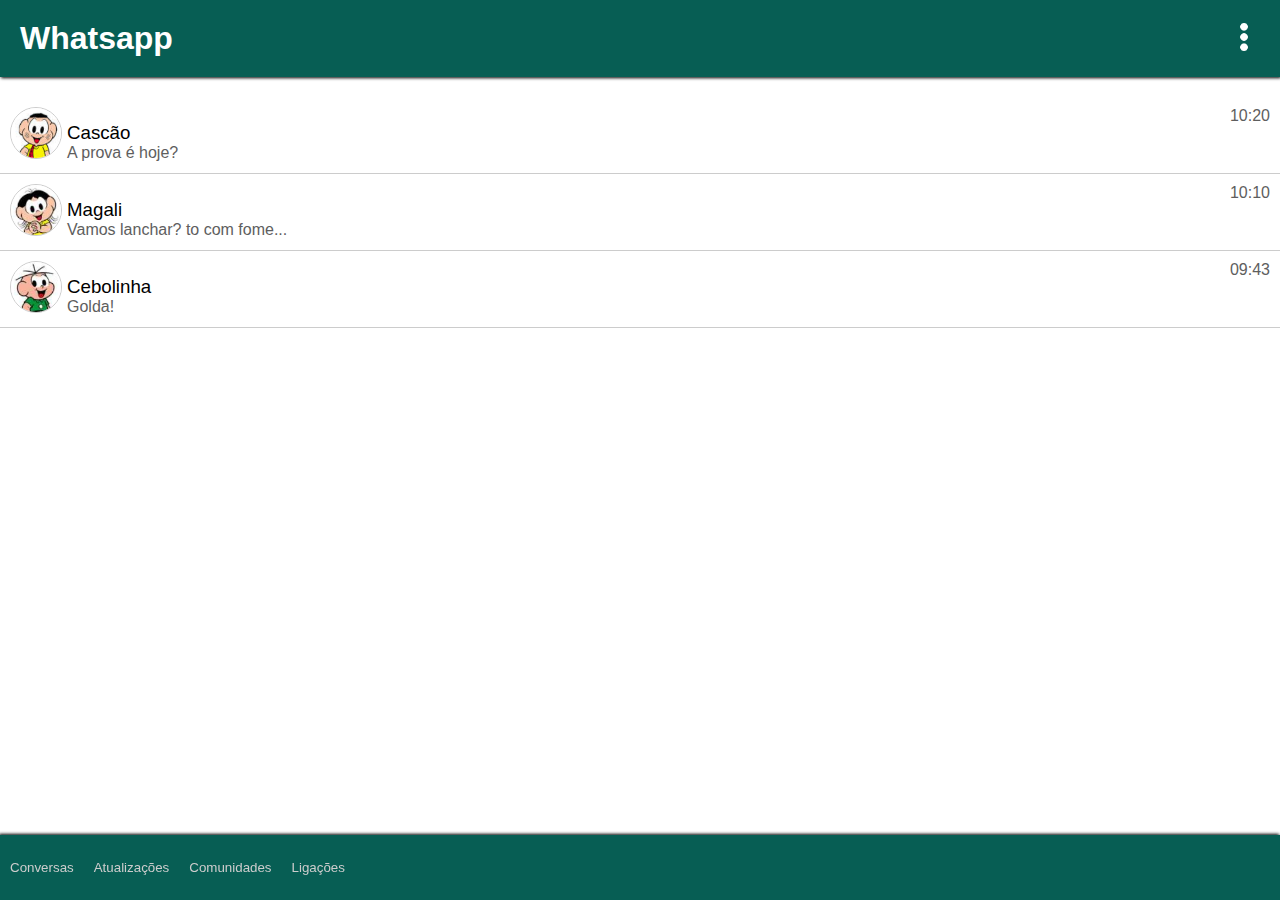
<file: Simulado/index.html>
<!DOCTYPE html>
<html lang="pt-br">
        
    <head>
        <meta charset="UTF-8">
        <meta name="viewport" content="width=device-width, initial-scale=1.0">
        <title>Whatsapp</title>
        <link rel="stylesheet" href="./style.css">
    </head>

    <body>
        <header>
            <h1>Whatsapp</h1>
            <a href="#"><img src="./img/dots.png"></a>       
        </header>
        <!--Esperava-se tag main-->
        <ol>
            <li> <!--Deveria haver elemento clicavel-->
                <div class="hour">10:20</div>
                <div class="pessoa">
                    <img src="./img/cascao.png">
                    <div class="nome">
                        <h3>Cascão</h3> <!--Não é título de texto-->
                        A prova é hoje?
                    </div>
                </div>
            </li>
            <li>
                <div class="hour">10:10</div>
                <div class="pessoa">
                    <img src="./img/magali.png">
                    <div class="nome">
                        <h3>Magali</h3>
                        Vamos lanchar? to com fome...
                    </div>
                </div>
            </li>
            <li>
                <div class="hour">09:43</div>
                <div class="pessoa">
                    <img src="./img/cebolinha.png">
                    <div class="nome">
                        <h3>Cebolinha</h3>
                        Golda!
                    </div>
                </div>
            </li>
        </ol>
        
        <nav> <!--Esperava-se lista de a-->
            <a href="#">Conversas</a>
            <a href="#">Atualizações</a>
            <a href="#">Comunidades</a>
            <a href="#">Ligações</a>
        </nav>
    </body>
</html>
</file>
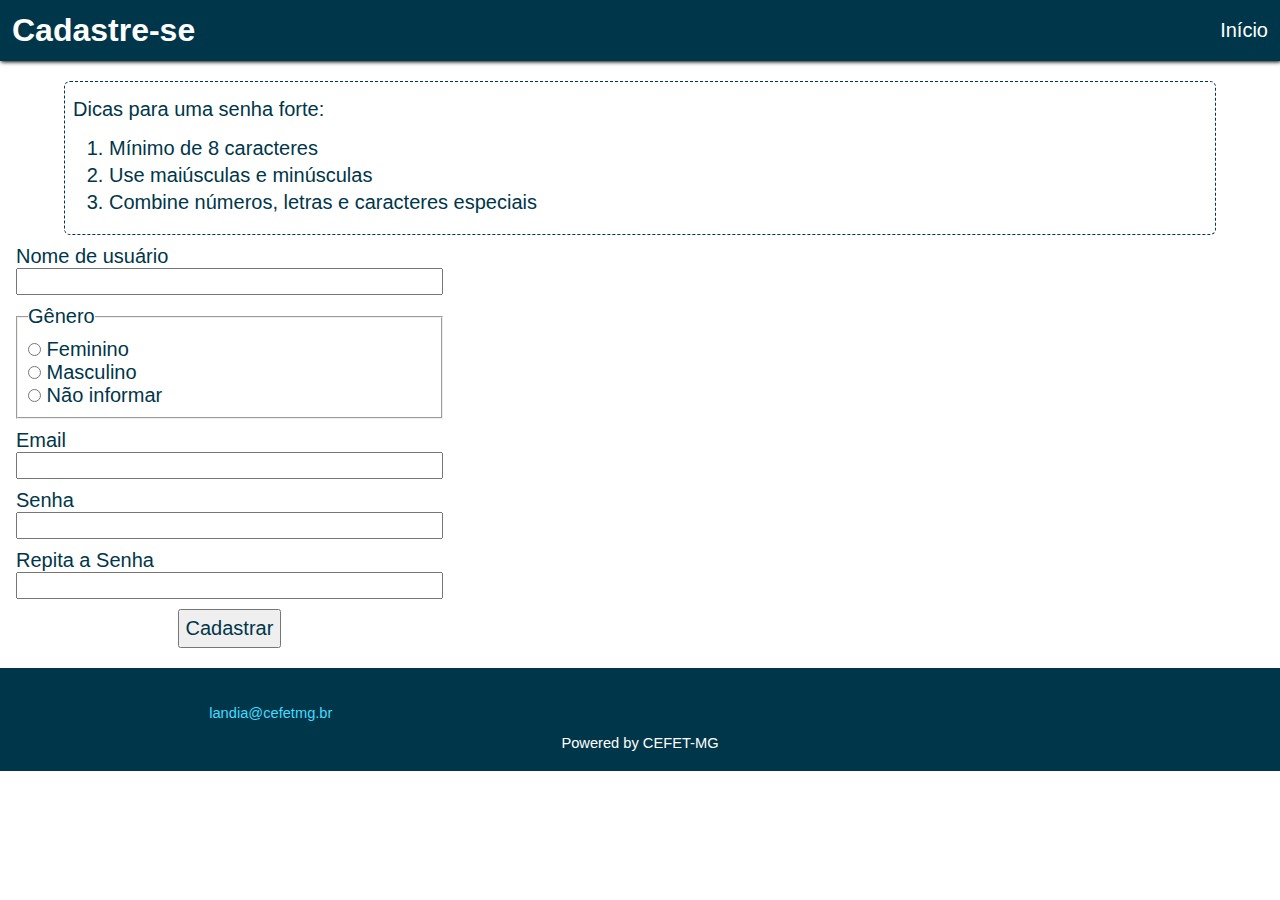
<file: atividade4/cadastro.html>
<!DOCTYPE html>
<html lang="pt-br">
    <head>
        <meta charset="UTF-8">
        <meta name="viewport" content="width=device-width, initial-scale=1.0">
        <title>Cadastro</title>
        <link rel="stylesheet" href="./style.css">
    </head>
    <body>
        <header> <!-- Cabeçalho -->
            <div>
                <h1>Cadastre-se</h1>
                <nav> <!-- Navegação da página -->
                    <a href="./landing.html" id="botao-inicio">Início</a>
                </nav>
            </div>
        </header>
        <div id="caixa-dicas">
            <p>Dicas para uma senha forte:</p>

            <ol> <!-- Definir lista -->
                <li>Mínimo de 8 caracteres</li>
                <li>Use maiúsculas e minúsculas</li>
                <li>Combine números, letras e caracteres especiais</li>
            </ol>
        </div>
        <form action="./home.html" id="form-cadastro"> <!-- Define um formulário, action é o destino -->
            <div class="caixa-input">
                Nome de usuário 
                <input type="text">
            </div>
            <fieldset id="caixa-genero"> <!-- Cria caixa de texto com uma legenda -->
                <legend>Gênero</legend>
                <div>
                    <input type="radio" name="genero" id="genero-feminino">
                    <label for="genero-feminino">Feminino</label>
                </div>
                <div>
                    <input type="radio" name="genero" id="genero-masculino">
                    <label for="genero-masculino">Masculino</label>
                </div>
                <div>
                    <input type="radio" name="genero" id="genero-nao">
                    <label for="genero-nao">Não informar</label>
                </div>
            </fieldset>
            <div class="caixa-input">
                Email 
                <input type="text">
            </div>
            <div class="caixa-input">
                Senha
                <input type="text">
            </div>
            <div class="caixa-input">
                Repita a Senha
                <input type="text">
            </div>
            <div align="center">
                <button id="botao-cadastrar">Cadastrar</button>
            </div>
        </form>

        <footer> <!-- Rodapé -->
            <p>
                Contato: <a href="#">landia@cefetmg.br</a>
            </p>
        
            <div>
                Powered by CEFET-MG
            </div>
        </footer>
        
    </body>
</html>
</file>
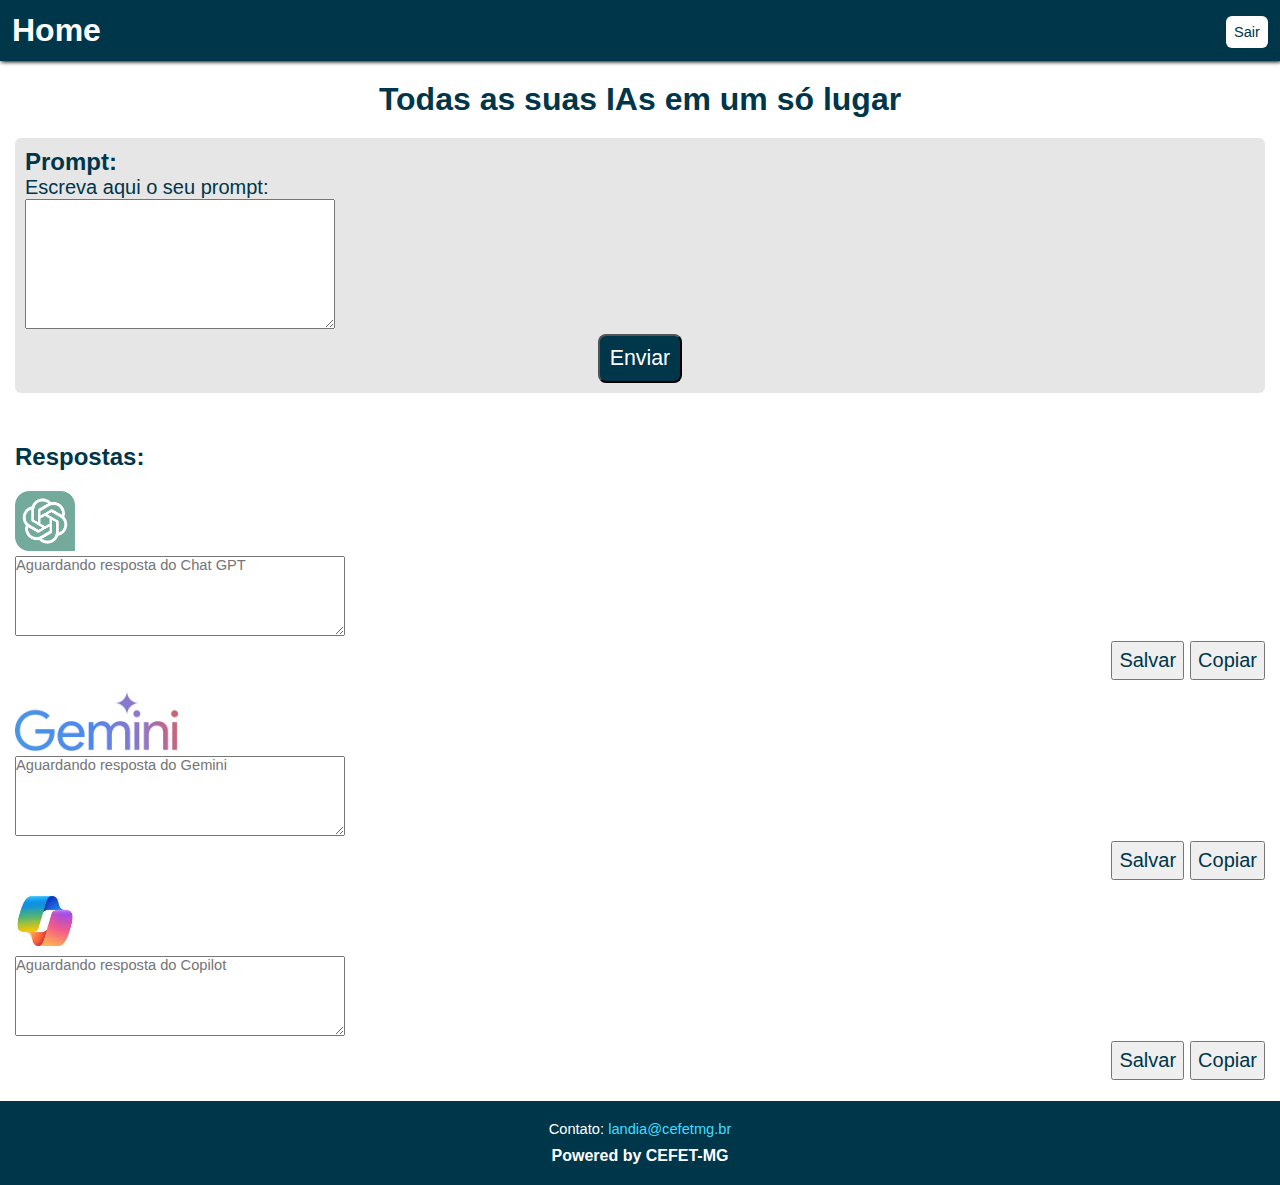
<file: atividade4/home.html>
<!DOCTYPE html>
<html lang="pt-br">

    <head>
        <meta charset="UTF-8">
        <meta name="viewport" content="width=device-width, initial-scale=1.0">
        <title> Home </title>
        <link rel="stylesheet" href="./style.css">
    </head>

    <body>
        <header>
            <div>
                <h1>Home</h1>
                <nav>
                        <a href="./landing.html" class="botao-header">Sair</a>         
                </nav>
            </div>
        </header>

        <div id="home-content">
            <h2 class="h2">Todas as suas IAs em um só lugar</h2>      
    
            <section id="prompt">
                <h3>Prompt:</h3>
            
                Escreva aqui o seu prompt:
                <div>
                    <textarea cols="60" rows="10" id="textarea-prompt"></textarea>
                </div>
                <div align="center">
                    <button class="botao-azul">Enviar</button>
                </div>
            </section>
            
            <p>
                <h3>Respostas:</h3>
            </p>
            <section>
                <div>
                    <img src="./img/gpt.png" height="60px">
                </div>
                <div>
                    <textarea cols="60" rows="5" class="textarea-respostas" placeholder="Aguardando resposta do Chat GPT"></textarea>
                </div>
                <div>
                    <button class="botoes-home">Copiar</button>
                    <button class="botoes-home">Salvar</button>
                </div>
            </section>
            <section>
                <div>
                    <img src="./img/gemini.png" height="60px">
                </div>
                <div>
                    <textarea cols="60" rows="5" class="textarea-respostas" placeholder="Aguardando resposta do Gemini"></textarea>
                </div>
                <div>
                    <button class="botoes-home">Copiar</button>
                    <button class="botoes-home">Salvar</button>
                </div>
            </section>
            <section>
                <div>
                    <img src="./img/copilot.jpg" height="60px">
                </div>
                <div>
                    <textarea cols="60" rows="5" class="textarea-respostas" placeholder="Aguardando resposta do Copilot"></textarea>
                </div>
                <div>
                    <button class="botoes-home">Copiar</button>
                    <button class="botoes-home">Salvar</button>
                </div>
            </section>
        </div>

        <footer>
            <div>
                Contato: <a href="#">landia@cefetmg.br</a>
            </div>
            <div class="footer-text">
                Powered by CEFET-MG
            </div>
        </footer>
    </body>
</html>
</file>
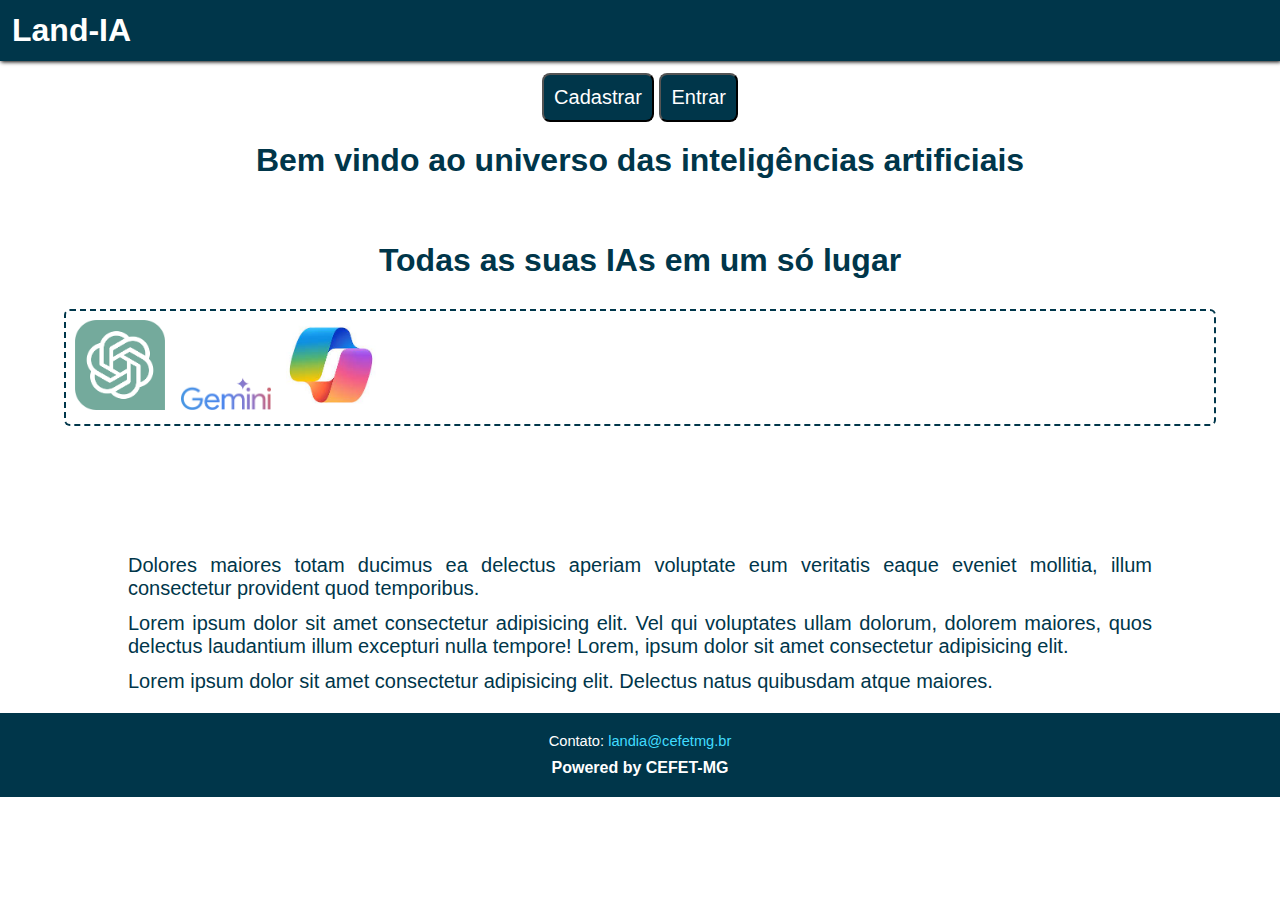
<file: atividade4/landing.html>
<!DOCTYPE html>
<html lang="pt-br">

    <head>
        <meta charset="UTF-8">
        <meta name="viewport" content="width=device-width, initial-scale=1.0">
        <title>Landing Page</title>
        <link rel="stylesheet" href="./style.css">
    </head>

    <body>

        <header>
            <div>
                <h1>Land-IA</h1>
            </div>
        </header>

        <section>
            <nav class="nav-landing">
                <div align="center">
                    <button class="botao-azul"><a href="./cadastro.html">Cadastrar</a></button>
                    <button class="botao-azul"><a href="./login.html">Entrar</a></button>
                </div>
            </nav>

            <h2 class="h2">Bem vindo ao universo das inteligências artificiais</h2>
        
            <div align="center">
                <img id="logo" src=".\img\logo.jpg" width="340px">
            </div>
        </section>

        <section>
            <h2>Todas as suas IAs em um só lugar</h2>
            <div id="caixa-imagens">
                <img class="logo-ia" src=".\img\gpt.png" width="100px">
                <img class="logo-ia" src=".\img\gemini.png" width="100px">
                <img class="logo-ia" src=".\img\copilot.jpg" width="100px">
            </div>
        </section>
        
        <article>
            <p>
                Dolores maiores totam ducimus ea delectus aperiam voluptate eum veritatis eaque eveniet mollitia, illum consectetur provident quod temporibus.
            </p>
            <p>
                Lorem ipsum dolor sit amet consectetur adipisicing elit. Vel qui voluptates ullam dolorum, dolorem maiores, quos delectus laudantium illum excepturi nulla tempore! Lorem, ipsum dolor sit amet consectetur adipisicing elit.
            </p>
            <p>
                Lorem ipsum dolor sit amet consectetur adipisicing elit. Delectus natus quibusdam atque maiores.
            </p>
        </article>
        
        <footer>
            <div>
                Contato: <a href="#">landia@cefetmg.br</a>
            </div>
            <div class="footer-text">
                Powered by CEFET-MG
            </div>
        </footer>
        
    </body>
</html>
</file>
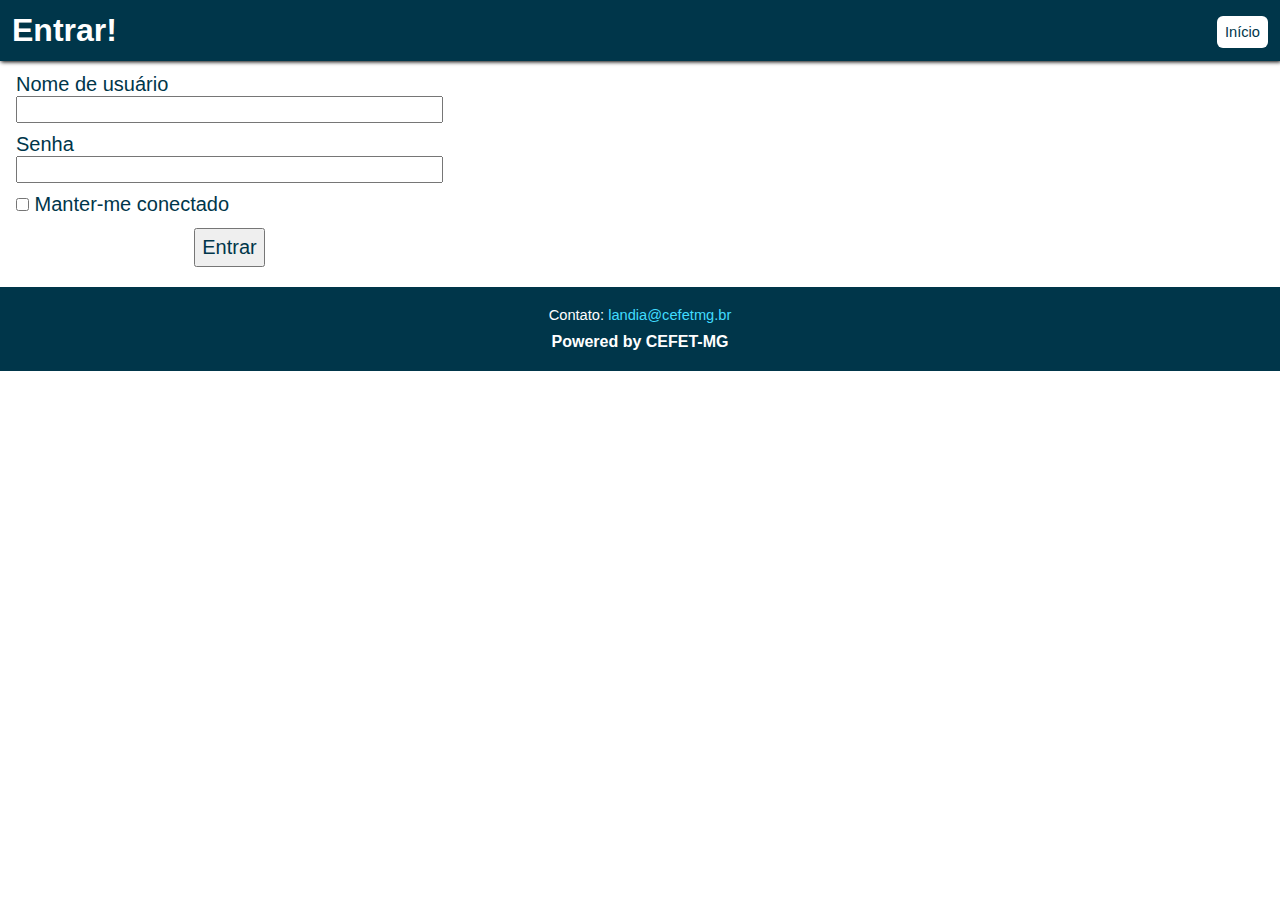
<file: atividade4/login.html>
<!DOCTYPE html>

<html lang="pt-br">

    <head>
        <meta charset="UTF-8">
        <meta name="viewport" content="width=device-width, initial-scale=1.0">
        <title> Login </title>
        <link rel="stylesheet" href="./style.css">
    </head>

    <header>
        <div>
            <h1>Entrar!</h1>
            <nav>
                <a href="./landing.html" class="botao-header">Início</a>
            </nav>
        </div>
    </header>

    <body>
        <form class="form-login" action="./home.html">
            <div class="caixa-input">
                Nome de usuário 
                <input type="text">
            </div>
            <div class="caixa-input">
                Senha 
                <input type="text">
            </div>
            <div>
                <input type="checkbox">
                Manter-me conectado
            </div>
            <div align="center">
                <button id="botao-entrar">Entrar</button>
            </div>
        </form>

        <footer>
            <div>
                Contato: <a href="#">landia@cefetmg.br</a>
            </div>
    
            <div class="footer-text">
                Powered by CEFET-MG
            </div>
        </footer>

    </body>
</html>
</file>
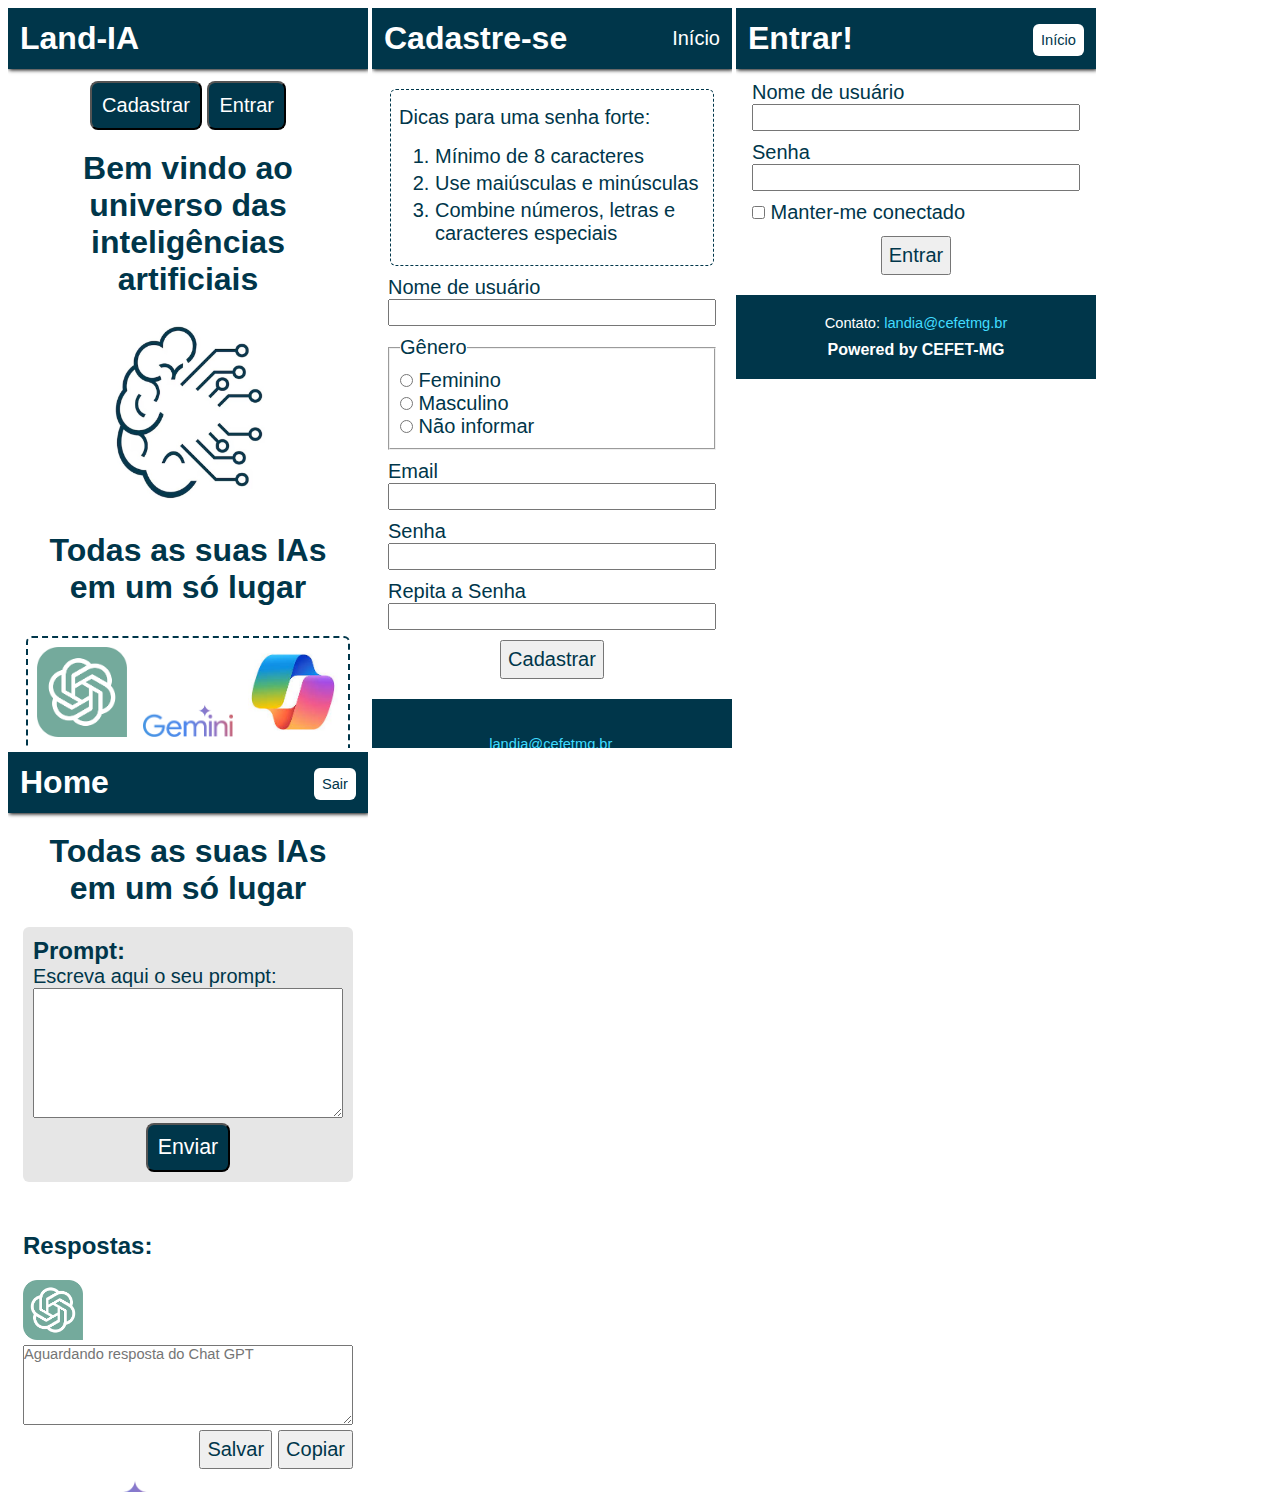
<file: atividade4/todos.html>
<!DOCTYPE html>
<html>
    <head>
        <meta charset="utf-8" />
        <meta name="viewport"  name="viewport" content="width=device-width, initial-scale=1.0" />
        <title>Land-IA - Todos</title>
    </head>
    <body>
        <iframe width="360" height="740" src="./landing.html" frameborder="0"></iframe>
        <iframe width="360" height="740" src="./cadastro.html" frameborder="0"></iframe>
        <iframe width="360" height="740" src="./login.html" frameborder="0"></iframe>
        <iframe width="360" height="740" src="./home.html" frameborder="0"></iframe>
    </body>
</html>
</file>
<file: Simulado/style.css>
* {
    margin: 0;
    padding: 0;
    font-family: sans-serif;
    box-sizing: border-box;
}

header {
    box-shadow: 1px 1px 3px #000;
    background-color: #075e54;
    padding-block: 20px;
    display: inline-flex;
    align-items: center;
    width: 100%;
    margin-bottom: 20px;
}
header h1 {
    width: 100%;
    color: #fff;
    margin-inline: 20px;
}
header a img {
    width: 32px;
    margin-right: 20px;
}

.hour {
    float: right;
}
li {
    padding: 10px;
    border-bottom: 1px solid #ccc;
    color: #5e5e5e;
}
li img {
    border: 1px solid #ccc;
    border-radius: 64px;
    width: 52px;
    height: 52px;
}
li h3 {
    color: #000;
    font-weight: lighter;
}
.pessoa {
    display: inline-flex;
}
.nome {
    margin-left: 5px;
    margin-top: 15px;
}


nav {
    padding-block: 25px;
    display: inline-flex;
    position: fixed;
    bottom: 0;
    box-shadow: -1px -1px 3px #000;
    width: 100%;
    background-color: #075e54;
}
nav a {
    margin-inline: 10px;
    font-size: 10pt;
    color: #ccc;
    text-decoration: none;
}
</file>
<file: atividade4/style.css>
* {
    padding: 0;
    margin: 0;
    font-family: sans-serif;
    font-size: 15pt;
    color: #00364a;
    box-sizing: border-box;
}

body {
    height: 100%;
    width: 100%;
}

h1 {
    color: #fff;
    font-size: 24pt;
}

h2 {
    font-size: 24pt;
    text-align: center;
    margin-block: 20px;
    margin-inline: 20px;
}

h3 {
    font-size: 18pt;
}

header {
    background-color: #00364a;
    box-shadow: 1px 1px 4px #000;
}

header div {
    align-items: center;
    display: inline-flex;
    padding-inline: 12px;
    padding-block: 12px; 
    width: 100%;
}

header h1 {
    width: 100%;
}

.botao-header {
    color: #00364a;
    font-size: 11pt;
    text-decoration: none;
    background-color: #fff;
    border-radius: 6px;
    padding-inline: 8px;
    padding-block: 8px;
    margin-block: 3px;
}

.nav-landing{
    margin-top: 12px
}

#caixa-dicas {
    font-family: sans-serif;
    border: 1px dashed #00364a;
    border-radius: 6px;
    width: 90%;
    margin-top: 20px;
    margin-inline: 5%;
    padding: 4px;
    margin-bottom: 10px;
}

ol {
    padding-left: 40px;
    margin-block: 16px;
    margin-inline-end: 6px;
}

li {
    margin-block: 4px;
}

.li-landing{
    display: inline-block;
    background: #00364a;
    border-radius: 8px;
    padding: 8px;
}

#logo{
    margin: 5px;
    padding: 0 25%;
}

#caixa-imagens{
    border: 2px dashed #00364a;
    border-radius: 6px;
    width: 90%;
    margin-top: 30px;
    margin-inline: 5%;
    padding: 4px;
}

.logo-ia{
    width: 100px;
    padding: 5px;
}

article{
    margin-top: 10%;

}

p{
    margin-top: 12px;
    margin-bottom: 12px;
    text-align: justify;
    margin-inline: 10%;
}

#caixa-dicas p {
    margin-left: 4px;
}

#form-cadastro {
    margin-inline: 16px;
    display: inline-block;
}

.caixa-input {
    margin-bottom: 10px;
    width: 100%;
}

.caixa-input input {
    width: 100%;
}

#caixa-genero {
    margin-bottom: 10px;
    padding: 10px;
}

#botao-cadastrar {
    padding: 6px;
}

#botao-entrar { 
    padding: 6px;
    margin-top: 12px;
}

.form-login {
    margin-inline: 16px;
    display: inline-block;
    margin-top: 12px;
}

footer {
    margin-top: 20px;
    background-color: #00364a;
    padding-top: 20px;
    padding-bottom: 10px;
}

footer div {
    text-align: center;
    color: #fff;
    font-size: 11pt;
    padding-bottom: 10px;
}

footer a {
    text-decoration: none;
    color: rgb(65, 220, 255);
    font-size: 11pt;
}

.footer-text {
    font-size: 12pt;
    font-weight: bold;
}

#home-content {
    margin-inline: 15px;
}

#prompt {
    padding: 10px;
    background-color: rgb(230, 230, 230);
    border-radius: 6px;
}

section div textarea {
    font-family: sans-serif;
    font-size: 11pt;
    max-width: 330px;
    max-height: 80px;
}

#textarea-prompt {
    max-width: 310px;
    margin: 0;
    max-height: 130px;
}

.botao-azul {
    font-size: 16pt;
    background-color: #00364a;
    color: #fff;
    padding: 10px;
    border-radius: 8px;
}

#home-content {
    margin-bottom: 60px;
}

#home-content p {
    margin-block: 20px;
}

#home-content section {
    margin-bottom: 50px;
}

.botoes-home {
    padding: 6px;
    float: right;
    margin-left: 6px;
}

a{
    color: #fff;
    text-decoration: none;
}
</file>
